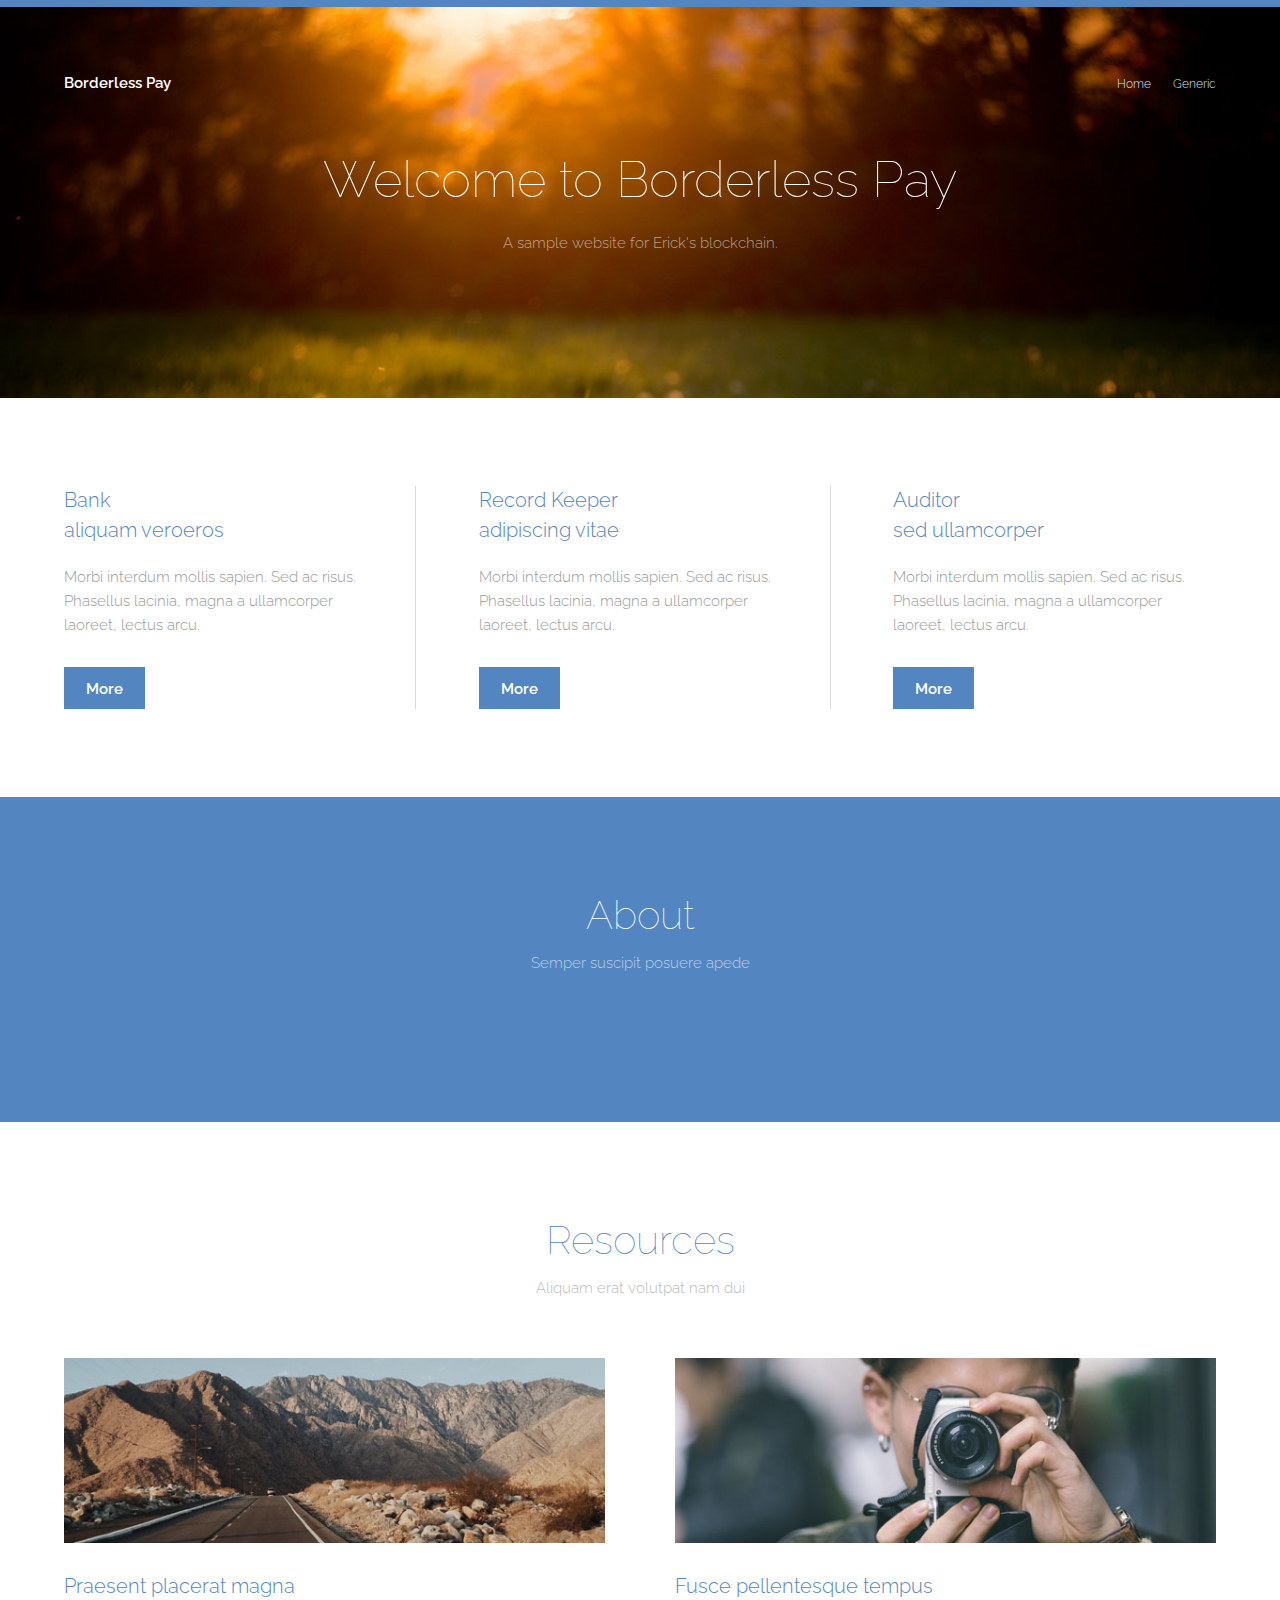
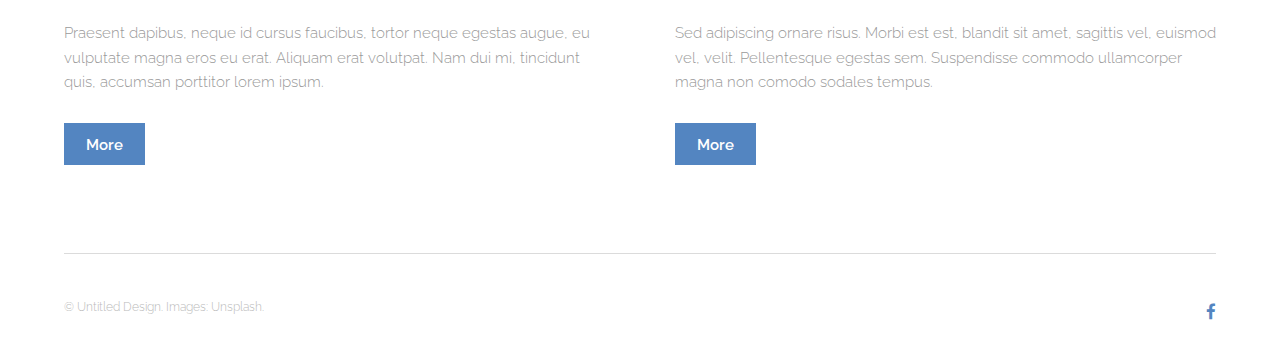
<file: Shwetha-SampleWebsitefor Erick/index.html>
<!DOCTYPE HTML>
<!--
	
-->
<html>
	<head>
		<title>Erick's website</title>
		<meta charset="utf-8" />
		<meta name="viewport" content="width=device-width, initial-scale=1" />
		<link rel="stylesheet" href="assets/css/main.css" />
	</head>
	<body>

		<!-- Header -->
			<header id="header">
				<div class="inner">
					<a href="index.html" class="logo"> Borderless Pay</a>
					<nav id="nav">
						<a href="index.html">Home</a>
						<a href="generic.html">Generic</a>
					</nav>
					<a href="#navPanel" class="navPanelToggle"><span class="fa fa-bars"></span></a>
				</div>
			</header>

		<!-- Banner -->
			<section id="banner">
				<h1>Welcome to Borderless Pay</h1>
				<p>A sample website for Erick's blockchain.</p>
			</section>

		<!-- One -->
			<section id="one" class="wrapper">
				<div class="inner">
					<div class="flex flex-3">
						<article>
							<header>
								<h3>Bank<br /> aliquam veroeros</h3>
							</header>
							<p>Morbi interdum mollis sapien. Sed ac risus. Phasellus lacinia, magna a ullamcorper laoreet, lectus arcu.</p>
							<footer>
								<a href="#" class="button special">More</a>
							</footer>
						</article>
						<article>
							<header>
								<h3>Record Keeper<br /> adipiscing vitae</h3>
							</header>
							<p>Morbi interdum mollis sapien. Sed ac risus. Phasellus lacinia, magna a ullamcorper laoreet, lectus arcu.</p>
							<footer>
								<a href="#" class="button special">More</a>
							</footer>
						</article>
						<article>
							<header>
								<h3>Auditor<br /> sed ullamcorper</h3>
							</header>
							<p>Morbi interdum mollis sapien. Sed ac risus. Phasellus lacinia, magna a ullamcorper laoreet, lectus arcu.</p>
							<footer>
								<a href="#" class="button special">More</a>
							</footer>
						</article>
					</div>
				</div>
			</section>

		<!-- Two -->
			<section id="two" class="wrapper style1 special">
				<div class="inner">
					<header>
						<h2>About</h2>
						<p>Semper suscipit posuere apede</p>
					</header>
					
				</div>
			</section>

		<!-- Three -->
			<section id="three" class="wrapper special">
				<div class="inner">
					<header class="align-center">
						<h2>Resources</h2>
						<p>Aliquam erat volutpat nam dui </p>
					</header>
					<div class="flex flex-2">
						<article>
							<div class="image fit">
								<img src="images/pic01.jpg" alt="Pic 01" />
							</div>
							<header>
								<h3>Praesent placerat magna</h3>
							</header>
							<p>Praesent dapibus, neque id cursus faucibus, tortor neque egestas augue, eu vulputate magna eros eu erat. Aliquam erat volutpat. Nam dui mi, tincidunt quis, accumsan porttitor lorem ipsum.</p>
							<footer>
								<a href="#" class="button special">More</a>
							</footer>
						</article>
						<article>
							<div class="image fit">
								<img src="images/pic02.jpg" alt="Pic 02" />
							</div>
							<header>
								<h3>Fusce pellentesque tempus</h3>
							</header>
							<p>Sed adipiscing ornare risus. Morbi est est, blandit sit amet, sagittis vel, euismod vel, velit. Pellentesque egestas sem. Suspendisse commodo ullamcorper magna non comodo sodales tempus.</p>
							<footer>
								<a href="#" class="button special">More</a>
							</footer>
						</article>
					</div>
				</div>
			</section>

		<!-- Footer -->
			<footer id="footer">
				<div class="inner">
					<div class="flex">
						<div class="copyright">
							&copy; Untitled Design. Images: <a href="https://unsplash.com">Unsplash</a>.
						</div>
						<ul class="icons">
							<li><a href="#" class="icon fa-facebook"><span class="label">Facebook</span></a></li>
						
						</ul>
					</div>
				</div>
			</footer>

		<!-- Scripts -->
			<script src="assets/js/jquery.min.js"></script>
			<script src="assets/js/skel.min.js"></script>
			<script src="assets/js/util.js"></script>
			<script src="assets/js/main.js"></script>

	</body>
</html>
</file>
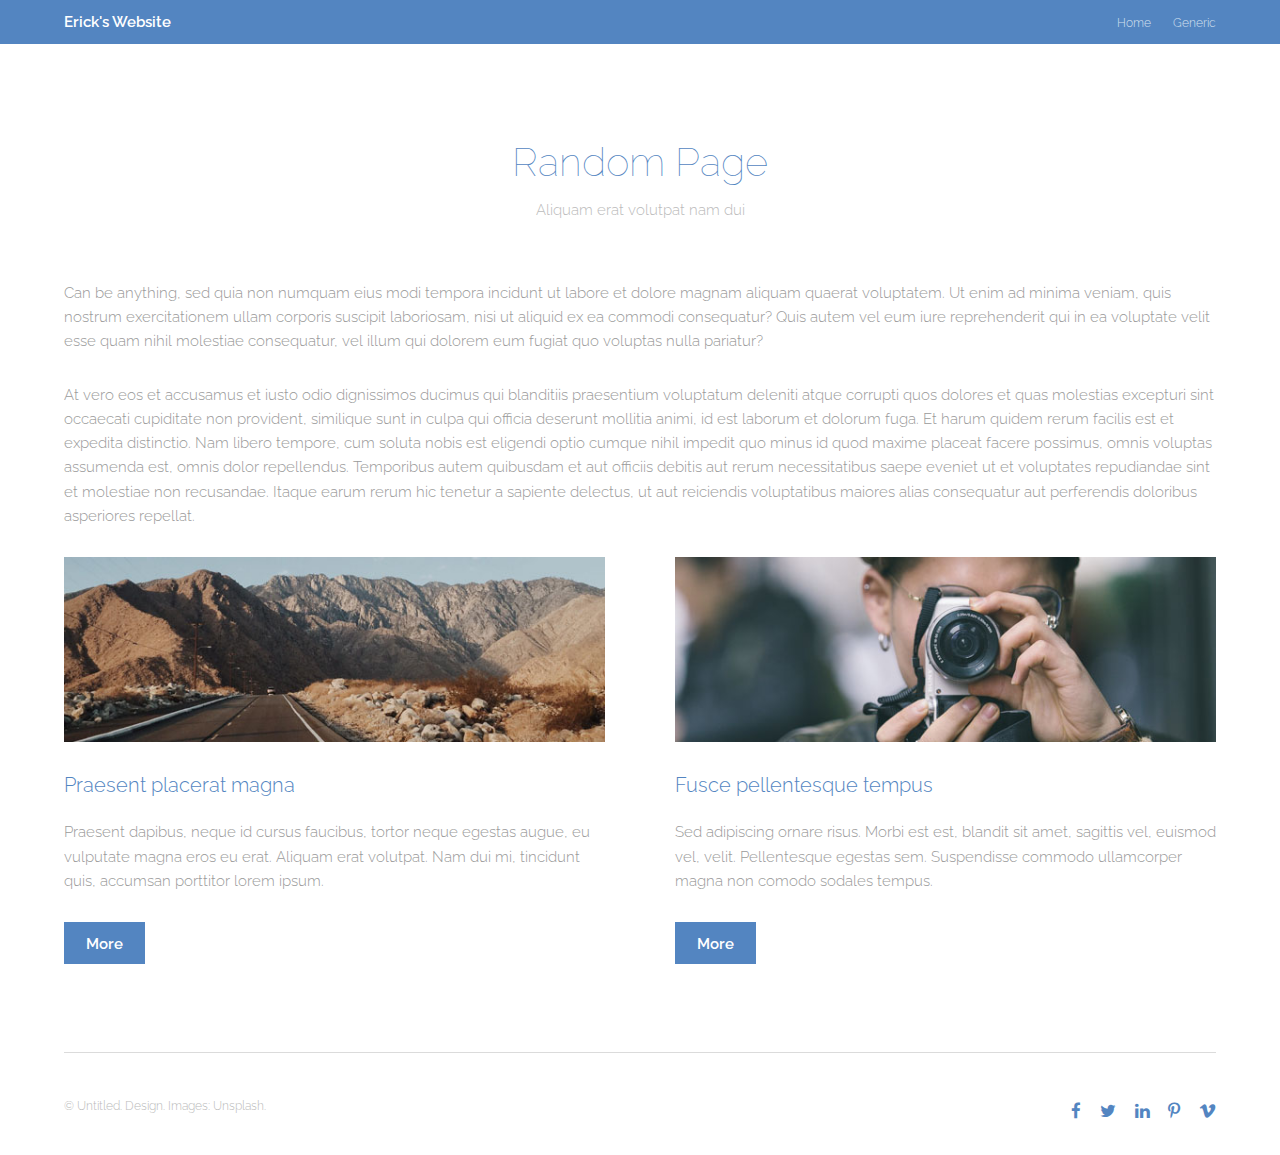
<file: Shwetha-SampleWebsitefor Erick/generic.html>
<!DOCTYPE HTML>
<!--
	Theory by TEMPLATED
	templated.co @templatedco
	Released for free under the Creative Commons Attribution 3.0 license (templated.co/license)
-->
<html>
	<head>
		<title>Random</title>
		<meta charset="utf-8" />
		<meta name="viewport" content="width=device-width, initial-scale=1" />
		<link rel="stylesheet" href="assets/css/main.css" />
	</head>
	<body class="subpage">

		<!-- Header -->
			<header id="header">
				<div class="inner">
					<a href="index.html" class="logo">Erick's Website</a>
					<nav id="nav">
						<a href="index.html">Home</a>
						<a href="generic.html">Generic</a>
					</nav>
					<a href="#navPanel" class="navPanelToggle"><span class="fa fa-bars"></span></a>
				</div>
			</header>

		<!-- Three -->
			<section id="three" class="wrapper">
				<div class="inner">
					<header class="align-center">
						<h2>Random Page</h2>
						<p>Aliquam erat volutpat nam dui </p>
					</header>
					<p>Can be anything, sed quia non numquam eius modi tempora incidunt ut labore et dolore magnam aliquam quaerat voluptatem. Ut enim ad minima veniam, quis nostrum exercitationem ullam corporis suscipit laboriosam, nisi ut aliquid ex ea commodi consequatur? Quis autem vel eum iure reprehenderit qui in ea voluptate velit esse quam nihil molestiae consequatur, vel illum qui dolorem eum fugiat quo voluptas nulla pariatur?</p>
					<p>At vero eos et accusamus et iusto odio dignissimos ducimus qui blanditiis praesentium voluptatum deleniti atque corrupti quos dolores et quas molestias excepturi sint occaecati cupiditate non provident, similique sunt in culpa qui officia deserunt mollitia animi, id est laborum et dolorum fuga. Et harum quidem rerum facilis est et expedita distinctio. Nam libero tempore, cum soluta nobis est eligendi optio cumque nihil impedit quo minus id quod maxime placeat facere possimus, omnis voluptas assumenda est, omnis dolor repellendus. Temporibus autem quibusdam et aut officiis debitis aut rerum necessitatibus saepe eveniet ut et voluptates repudiandae sint et molestiae non recusandae. Itaque earum rerum hic tenetur a sapiente delectus, ut aut reiciendis voluptatibus maiores alias consequatur aut perferendis doloribus asperiores repellat.</p>
					<div class="flex flex-2">
						<article>
							<div class="image fit">
								<img src="images/pic01.jpg" alt="Pic 01" />
							</div>
							<header>
								<h3>Praesent placerat magna</h3>
							</header>
							<p>Praesent dapibus, neque id cursus faucibus, tortor neque egestas augue, eu vulputate magna eros eu erat. Aliquam erat volutpat. Nam dui mi, tincidunt quis, accumsan porttitor lorem ipsum.</p>
							<footer>
								<a href="#" class="button special">More</a>
							</footer>
						</article>
						<article>
							<div class="image fit">
								<img src="images/pic02.jpg" alt="Pic 02" />
							</div>
							<header>
								<h3>Fusce pellentesque tempus</h3>
							</header>
							<p>Sed adipiscing ornare risus. Morbi est est, blandit sit amet, sagittis vel, euismod vel, velit. Pellentesque egestas sem. Suspendisse commodo ullamcorper magna non comodo sodales tempus.</p>
							<footer>
								<a href="#" class="button special">More</a>
							</footer>
						</article>
					</div>
				</div>
			</section>

		<!-- Footer -->
			<footer id="footer">
				<div class="inner">
					<div class="flex">
						<div class="copyright">
							&copy; Untitled. Design. Images: <a href="https://unsplash.com">Unsplash</a>.
						</div>
						<ul class="icons">
							<li><a href="#" class="icon fa-facebook"><span class="label">Facebook</span></a></li>
							<li><a href="#" class="icon fa-twitter"><span class="label">Twitter</span></a></li>
							<li><a href="#" class="icon fa-linkedin"><span class="label">linkedIn</span></a></li>
							<li><a href="#" class="icon fa-pinterest-p"><span class="label">Pinterest</span></a></li>
							<li><a href="#" class="icon fa-vimeo"><span class="label">Vimeo</span></a></li>
						</ul>
					</div>
				</div>
			</footer>

		<!-- Scripts -->
			<script src="assets/js/jquery.min.js"></script>
			<script src="assets/js/skel.min.js"></script>
			<script src="assets/js/util.js"></script>
			<script src="assets/js/main.js"></script>

	</body>
</html>
</file>
<file: Shwetha-SampleWebsitefor Erick/assets/css/main.css>
@charset "UTF-8";
@import url(font-awesome.min.css);
@import "https://fonts.googleapis.com/css?family=Raleway:100,300,600";

/*
	
*/

/* Reset */

	html, body, div, span, applet, object, iframe, h1, h2, h3, h4, h5, h6, p, blockquote, pre, a, abbr, acronym, address, big, cite, code, del, dfn, em, img, ins, kbd, q, s, samp, small, strike, strong, sub, sup, tt, var, b, u, i, center, dl, dt, dd, ol, ul, li, fieldset, form, label, legend, table, caption, tbody, tfoot, thead, tr, th, td, article, aside, canvas, details, embed, figure, figcaption, footer, header, hgroup, menu, nav, output, ruby, section, summary, time, mark, audio, video {
		margin: 0;
		padding: 0;
		border: 0;
		font-size: 100%;
		font: inherit;
		vertical-align: baseline;
	}

	article, aside, details, figcaption, figure, footer, header, hgroup, menu, nav, section {
		display: block;
	}

	body {
		line-height: 1;
	}

	ol, ul {
		list-style: none;
	}

	blockquote, q {
		quotes: none;
	}

	blockquote:before, blockquote:after, q:before, q:after {
		content: '';
		content: none;
	}

	table {
		border-collapse: collapse;
		border-spacing: 0;
	}

	body {
		-webkit-text-size-adjust: none;
	}

/* Box Model */

	*, *:before, *:after {
		-moz-box-sizing: border-box;
		-webkit-box-sizing: border-box;
		box-sizing: border-box;
	}

/* Containers */

	.container {
		margin-left: auto;
		margin-right: auto;
	}

	.container.\31 25\25 {
		width: 100%;
		max-width: 100em;
		min-width: 80em;
	}

	.container.\37 5\25 {
		width: 60em;
	}

	.container.\35 0\25 {
		width: 40em;
	}

	.container.\32 5\25 {
		width: 20em;
	}

	.container {
		width: 80em;
	}

	@media screen and (max-width: 1680px) {

		.container.\31 25\25 {
			width: 100%;
			max-width: 100em;
			min-width: 80em;
		}

		.container.\37 5\25 {
			width: 60em;
		}

		.container.\35 0\25 {
			width: 40em;
		}

		.container.\32 5\25 {
			width: 20em;
		}

		.container {
			width: 80em;
		}

	}

	@media screen and (max-width: 1280px) {

		.container.\31 25\25 {
			width: 100%;
			max-width: 81.25em;
			min-width: 65em;
		}

		.container.\37 5\25 {
			width: 48.75em;
		}

		.container.\35 0\25 {
			width: 32.5em;
		}

		.container.\32 5\25 {
			width: 16.25em;
		}

		.container {
			width: 65em;
		}

	}

	@media screen and (max-width: 980px) {

		.container.\31 25\25 {
			width: 100%;
			max-width: 112.5%;
			min-width: 90%;
		}

		.container.\37 5\25 {
			width: 67.5%;
		}

		.container.\35 0\25 {
			width: 45%;
		}

		.container.\32 5\25 {
			width: 22.5%;
		}

		.container {
			width: 90%;
		}

	}

	@media screen and (max-width: 736px) {

		.container.\31 25\25 {
			width: 100%;
			max-width: 112.5%;
			min-width: 90%;
		}

		.container.\37 5\25 {
			width: 67.5%;
		}

		.container.\35 0\25 {
			width: 45%;
		}

		.container.\32 5\25 {
			width: 22.5%;
		}

		.container {
			width: 90% !important;
		}

	}

	@media screen and (max-width: 480px) {

		.container.\31 25\25 {
			width: 100%;
			max-width: 112.5%;
			min-width: 90%;
		}

		.container.\37 5\25 {
			width: 67.5%;
		}

		.container.\35 0\25 {
			width: 45%;
		}

		.container.\32 5\25 {
			width: 22.5%;
		}

		.container {
			width: 90% !important;
		}

	}

/* Grid */

	.row {
		border-bottom: solid 1px transparent;
		-moz-box-sizing: border-box;
		-webkit-box-sizing: border-box;
		box-sizing: border-box;
	}

	.row > * {
		float: left;
		-moz-box-sizing: border-box;
		-webkit-box-sizing: border-box;
		box-sizing: border-box;
	}

	.row:after, .row:before {
		content: '';
		display: block;
		clear: both;
		height: 0;
	}

	.row.uniform > * > :first-child {
		margin-top: 0;
	}

	.row.uniform > * > :last-child {
		margin-bottom: 0;
	}

	.row.\30 \25 > * {
		padding: 0 0 0 0em;
	}

	.row.\30 \25 {
		margin: 0 0 -1px 0em;
	}

	.row.uniform.\30 \25 > * {
		padding: 0em 0 0 0em;
	}

	.row.uniform.\30 \25 {
		margin: 0em 0 -1px 0em;
	}

	.row > * {
		padding: 0 0 0 2em;
	}

	.row {
		margin: 0 0 -1px -2em;
	}

	.row.uniform > * {
		padding: 2em 0 0 2em;
	}

	.row.uniform {
		margin: -2em 0 -1px -2em;
	}

	.row.\32 00\25 > * {
		padding: 0 0 0 4em;
	}

	.row.\32 00\25 {
		margin: 0 0 -1px -4em;
	}

	.row.uniform.\32 00\25 > * {
		padding: 4em 0 0 4em;
	}

	.row.uniform.\32 00\25 {
		margin: -4em 0 -1px -4em;
	}

	.row.\31 50\25 > * {
		padding: 0 0 0 3em;
	}

	.row.\31 50\25 {
		margin: 0 0 -1px -3em;
	}

	.row.uniform.\31 50\25 > * {
		padding: 3em 0 0 3em;
	}

	.row.uniform.\31 50\25 {
		margin: -3em 0 -1px -3em;
	}

	.row.\35 0\25 > * {
		padding: 0 0 0 1em;
	}

	.row.\35 0\25 {
		margin: 0 0 -1px -1em;
	}

	.row.uniform.\35 0\25 > * {
		padding: 1em 0 0 1em;
	}

	.row.uniform.\35 0\25 {
		margin: -1em 0 -1px -1em;
	}

	.row.\32 5\25 > * {
		padding: 0 0 0 0.5em;
	}

	.row.\32 5\25 {
		margin: 0 0 -1px -0.5em;
	}

	.row.uniform.\32 5\25 > * {
		padding: 0.5em 0 0 0.5em;
	}

	.row.uniform.\32 5\25 {
		margin: -0.5em 0 -1px -0.5em;
	}

	.\31 2u, .\31 2u\24 {
		width: 100%;
		clear: none;
		margin-left: 0;
	}

	.\31 1u, .\31 1u\24 {
		width: 91.6666666667%;
		clear: none;
		margin-left: 0;
	}

	.\31 0u, .\31 0u\24 {
		width: 83.3333333333%;
		clear: none;
		margin-left: 0;
	}

	.\39 u, .\39 u\24 {
		width: 75%;
		clear: none;
		margin-left: 0;
	}

	.\38 u, .\38 u\24 {
		width: 66.6666666667%;
		clear: none;
		margin-left: 0;
	}

	.\37 u, .\37 u\24 {
		width: 58.3333333333%;
		clear: none;
		margin-left: 0;
	}

	.\36 u, .\36 u\24 {
		width: 50%;
		clear: none;
		margin-left: 0;
	}

	.\35 u, .\35 u\24 {
		width: 41.6666666667%;
		clear: none;
		margin-left: 0;
	}

	.\34 u, .\34 u\24 {
		width: 33.3333333333%;
		clear: none;
		margin-left: 0;
	}

	.\33 u, .\33 u\24 {
		width: 25%;
		clear: none;
		margin-left: 0;
	}

	.\32 u, .\32 u\24 {
		width: 16.6666666667%;
		clear: none;
		margin-left: 0;
	}

	.\31 u, .\31 u\24 {
		width: 8.3333333333%;
		clear: none;
		margin-left: 0;
	}

	.\31 2u\24 + *,
	.\31 1u\24 + *,
	.\31 0u\24 + *,
	.\39 u\24 + *,
	.\38 u\24 + *,
	.\37 u\24 + *,
	.\36 u\24 + *,
	.\35 u\24 + *,
	.\34 u\24 + *,
	.\33 u\24 + *,
	.\32 u\24 + *,
	.\31 u\24 + * {
		clear: left;
	}

	.\-11u {
		margin-left: 91.66667%;
	}

	.\-10u {
		margin-left: 83.33333%;
	}

	.\-9u {
		margin-left: 75%;
	}

	.\-8u {
		margin-left: 66.66667%;
	}

	.\-7u {
		margin-left: 58.33333%;
	}

	.\-6u {
		margin-left: 50%;
	}

	.\-5u {
		margin-left: 41.66667%;
	}

	.\-4u {
		margin-left: 33.33333%;
	}

	.\-3u {
		margin-left: 25%;
	}

	.\-2u {
		margin-left: 16.66667%;
	}

	.\-1u {
		margin-left: 8.33333%;
	}

	@media screen and (max-width: 1680px) {

		.row > * {
			padding: 0 0 0 2em;
		}

		.row {
			margin: 0 0 -1px -2em;
		}

		.row.uniform > * {
			padding: 2em 0 0 2em;
		}

		.row.uniform {
			margin: -2em 0 -1px -2em;
		}

		.row.\32 00\25 > * {
			padding: 0 0 0 4em;
		}

		.row.\32 00\25 {
			margin: 0 0 -1px -4em;
		}

		.row.uniform.\32 00\25 > * {
			padding: 4em 0 0 4em;
		}

		.row.uniform.\32 00\25 {
			margin: -4em 0 -1px -4em;
		}

		.row.\31 50\25 > * {
			padding: 0 0 0 3em;
		}

		.row.\31 50\25 {
			margin: 0 0 -1px -3em;
		}

		.row.uniform.\31 50\25 > * {
			padding: 3em 0 0 3em;
		}

		.row.uniform.\31 50\25 {
			margin: -3em 0 -1px -3em;
		}

		.row.\35 0\25 > * {
			padding: 0 0 0 1em;
		}

		.row.\35 0\25 {
			margin: 0 0 -1px -1em;
		}

		.row.uniform.\35 0\25 > * {
			padding: 1em 0 0 1em;
		}

		.row.uniform.\35 0\25 {
			margin: -1em 0 -1px -1em;
		}

		.row.\32 5\25 > * {
			padding: 0 0 0 0.5em;
		}

		.row.\32 5\25 {
			margin: 0 0 -1px -0.5em;
		}

		.row.uniform.\32 5\25 > * {
			padding: 0.5em 0 0 0.5em;
		}

		.row.uniform.\32 5\25 {
			margin: -0.5em 0 -1px -0.5em;
		}

		.\31 2u\28xlarge\29, .\31 2u\24\28xlarge\29 {
			width: 100%;
			clear: none;
			margin-left: 0;
		}

		.\31 1u\28xlarge\29, .\31 1u\24\28xlarge\29 {
			width: 91.6666666667%;
			clear: none;
			margin-left: 0;
		}

		.\31 0u\28xlarge\29, .\31 0u\24\28xlarge\29 {
			width: 83.3333333333%;
			clear: none;
			margin-left: 0;
		}

		.\39 u\28xlarge\29, .\39 u\24\28xlarge\29 {
			width: 75%;
			clear: none;
			margin-left: 0;
		}

		.\38 u\28xlarge\29, .\38 u\24\28xlarge\29 {
			width: 66.6666666667%;
			clear: none;
			margin-left: 0;
		}

		.\37 u\28xlarge\29, .\37 u\24\28xlarge\29 {
			width: 58.3333333333%;
			clear: none;
			margin-left: 0;
		}

		.\36 u\28xlarge\29, .\36 u\24\28xlarge\29 {
			width: 50%;
			clear: none;
			margin-left: 0;
		}

		.\35 u\28xlarge\29, .\35 u\24\28xlarge\29 {
			width: 41.6666666667%;
			clear: none;
			margin-left: 0;
		}

		.\34 u\28xlarge\29, .\34 u\24\28xlarge\29 {
			width: 33.3333333333%;
			clear: none;
			margin-left: 0;
		}

		.\33 u\28xlarge\29, .\33 u\24\28xlarge\29 {
			width: 25%;
			clear: none;
			margin-left: 0;
		}

		.\32 u\28xlarge\29, .\32 u\24\28xlarge\29 {
			width: 16.6666666667%;
			clear: none;
			margin-left: 0;
		}

		.\31 u\28xlarge\29, .\31 u\24\28xlarge\29 {
			width: 8.3333333333%;
			clear: none;
			margin-left: 0;
		}

		.\31 2u\24\28xlarge\29 + *,
		.\31 1u\24\28xlarge\29 + *,
		.\31 0u\24\28xlarge\29 + *,
		.\39 u\24\28xlarge\29 + *,
		.\38 u\24\28xlarge\29 + *,
		.\37 u\24\28xlarge\29 + *,
		.\36 u\24\28xlarge\29 + *,
		.\35 u\24\28xlarge\29 + *,
		.\34 u\24\28xlarge\29 + *,
		.\33 u\24\28xlarge\29 + *,
		.\32 u\24\28xlarge\29 + *,
		.\31 u\24\28xlarge\29 + * {
			clear: left;
		}

		.\-11u\28xlarge\29 {
			margin-left: 91.66667%;
		}

		.\-10u\28xlarge\29 {
			margin-left: 83.33333%;
		}

		.\-9u\28xlarge\29 {
			margin-left: 75%;
		}

		.\-8u\28xlarge\29 {
			margin-left: 66.66667%;
		}

		.\-7u\28xlarge\29 {
			margin-left: 58.33333%;
		}

		.\-6u\28xlarge\29 {
			margin-left: 50%;
		}

		.\-5u\28xlarge\29 {
			margin-left: 41.66667%;
		}

		.\-4u\28xlarge\29 {
			margin-left: 33.33333%;
		}

		.\-3u\28xlarge\29 {
			margin-left: 25%;
		}

		.\-2u\28xlarge\29 {
			margin-left: 16.66667%;
		}

		.\-1u\28xlarge\29 {
			margin-left: 8.33333%;
		}

	}

	@media screen and (max-width: 1280px) {

		.row > * {
			padding: 0 0 0 1.5em;
		}

		.row {
			margin: 0 0 -1px -1.5em;
		}

		.row.uniform > * {
			padding: 1.5em 0 0 1.5em;
		}

		.row.uniform {
			margin: -1.5em 0 -1px -1.5em;
		}

		.row.\32 00\25 > * {
			padding: 0 0 0 3em;
		}

		.row.\32 00\25 {
			margin: 0 0 -1px -3em;
		}

		.row.uniform.\32 00\25 > * {
			padding: 3em 0 0 3em;
		}

		.row.uniform.\32 00\25 {
			margin: -3em 0 -1px -3em;
		}

		.row.\31 50\25 > * {
			padding: 0 0 0 2.25em;
		}

		.row.\31 50\25 {
			margin: 0 0 -1px -2.25em;
		}

		.row.uniform.\31 50\25 > * {
			padding: 2.25em 0 0 2.25em;
		}

		.row.uniform.\31 50\25 {
			margin: -2.25em 0 -1px -2.25em;
		}

		.row.\35 0\25 > * {
			padding: 0 0 0 0.75em;
		}

		.row.\35 0\25 {
			margin: 0 0 -1px -0.75em;
		}

		.row.uniform.\35 0\25 > * {
			padding: 0.75em 0 0 0.75em;
		}

		.row.uniform.\35 0\25 {
			margin: -0.75em 0 -1px -0.75em;
		}

		.row.\32 5\25 > * {
			padding: 0 0 0 0.375em;
		}

		.row.\32 5\25 {
			margin: 0 0 -1px -0.375em;
		}

		.row.uniform.\32 5\25 > * {
			padding: 0.375em 0 0 0.375em;
		}

		.row.uniform.\32 5\25 {
			margin: -0.375em 0 -1px -0.375em;
		}

		.\31 2u\28large\29, .\31 2u\24\28large\29 {
			width: 100%;
			clear: none;
			margin-left: 0;
		}

		.\31 1u\28large\29, .\31 1u\24\28large\29 {
			width: 91.6666666667%;
			clear: none;
			margin-left: 0;
		}

		.\31 0u\28large\29, .\31 0u\24\28large\29 {
			width: 83.3333333333%;
			clear: none;
			margin-left: 0;
		}

		.\39 u\28large\29, .\39 u\24\28large\29 {
			width: 75%;
			clear: none;
			margin-left: 0;
		}

		.\38 u\28large\29, .\38 u\24\28large\29 {
			width: 66.6666666667%;
			clear: none;
			margin-left: 0;
		}

		.\37 u\28large\29, .\37 u\24\28large\29 {
			width: 58.3333333333%;
			clear: none;
			margin-left: 0;
		}

		.\36 u\28large\29, .\36 u\24\28large\29 {
			width: 50%;
			clear: none;
			margin-left: 0;
		}

		.\35 u\28large\29, .\35 u\24\28large\29 {
			width: 41.6666666667%;
			clear: none;
			margin-left: 0;
		}

		.\34 u\28large\29, .\34 u\24\28large\29 {
			width: 33.3333333333%;
			clear: none;
			margin-left: 0;
		}

		.\33 u\28large\29, .\33 u\24\28large\29 {
			width: 25%;
			clear: none;
			margin-left: 0;
		}

		.\32 u\28large\29, .\32 u\24\28large\29 {
			width: 16.6666666667%;
			clear: none;
			margin-left: 0;
		}

		.\31 u\28large\29, .\31 u\24\28large\29 {
			width: 8.3333333333%;
			clear: none;
			margin-left: 0;
		}

		.\31 2u\24\28large\29 + *,
		.\31 1u\24\28large\29 + *,
		.\31 0u\24\28large\29 + *,
		.\39 u\24\28large\29 + *,
		.\38 u\24\28large\29 + *,
		.\37 u\24\28large\29 + *,
		.\36 u\24\28large\29 + *,
		.\35 u\24\28large\29 + *,
		.\34 u\24\28large\29 + *,
		.\33 u\24\28large\29 + *,
		.\32 u\24\28large\29 + *,
		.\31 u\24\28large\29 + * {
			clear: left;
		}

		.\-11u\28large\29 {
			margin-left: 91.66667%;
		}

		.\-10u\28large\29 {
			margin-left: 83.33333%;
		}

		.\-9u\28large\29 {
			margin-left: 75%;
		}

		.\-8u\28large\29 {
			margin-left: 66.66667%;
		}

		.\-7u\28large\29 {
			margin-left: 58.33333%;
		}

		.\-6u\28large\29 {
			margin-left: 50%;
		}

		.\-5u\28large\29 {
			margin-left: 41.66667%;
		}

		.\-4u\28large\29 {
			margin-left: 33.33333%;
		}

		.\-3u\28large\29 {
			margin-left: 25%;
		}

		.\-2u\28large\29 {
			margin-left: 16.66667%;
		}

		.\-1u\28large\29 {
			margin-left: 8.33333%;
		}

	}

	@media screen and (max-width: 980px) {

		.row > * {
			padding: 0 0 0 1.5em;
		}

		.row {
			margin: 0 0 -1px -1.5em;
		}

		.row.uniform > * {
			padding: 1.5em 0 0 1.5em;
		}

		.row.uniform {
			margin: -1.5em 0 -1px -1.5em;
		}

		.row.\32 00\25 > * {
			padding: 0 0 0 3em;
		}

		.row.\32 00\25 {
			margin: 0 0 -1px -3em;
		}

		.row.uniform.\32 00\25 > * {
			padding: 3em 0 0 3em;
		}

		.row.uniform.\32 00\25 {
			margin: -3em 0 -1px -3em;
		}

		.row.\31 50\25 > * {
			padding: 0 0 0 2.25em;
		}

		.row.\31 50\25 {
			margin: 0 0 -1px -2.25em;
		}

		.row.uniform.\31 50\25 > * {
			padding: 2.25em 0 0 2.25em;
		}

		.row.uniform.\31 50\25 {
			margin: -2.25em 0 -1px -2.25em;
		}

		.row.\35 0\25 > * {
			padding: 0 0 0 0.75em;
		}

		.row.\35 0\25 {
			margin: 0 0 -1px -0.75em;
		}

		.row.uniform.\35 0\25 > * {
			padding: 0.75em 0 0 0.75em;
		}

		.row.uniform.\35 0\25 {
			margin: -0.75em 0 -1px -0.75em;
		}

		.row.\32 5\25 > * {
			padding: 0 0 0 0.375em;
		}

		.row.\32 5\25 {
			margin: 0 0 -1px -0.375em;
		}

		.row.uniform.\32 5\25 > * {
			padding: 0.375em 0 0 0.375em;
		}

		.row.uniform.\32 5\25 {
			margin: -0.375em 0 -1px -0.375em;
		}

		.\31 2u\28medium\29, .\31 2u\24\28medium\29 {
			width: 100%;
			clear: none;
			margin-left: 0;
		}

		.\31 1u\28medium\29, .\31 1u\24\28medium\29 {
			width: 91.6666666667%;
			clear: none;
			margin-left: 0;
		}

		.\31 0u\28medium\29, .\31 0u\24\28medium\29 {
			width: 83.3333333333%;
			clear: none;
			margin-left: 0;
		}

		.\39 u\28medium\29, .\39 u\24\28medium\29 {
			width: 75%;
			clear: none;
			margin-left: 0;
		}

		.\38 u\28medium\29, .\38 u\24\28medium\29 {
			width: 66.6666666667%;
			clear: none;
			margin-left: 0;
		}

		.\37 u\28medium\29, .\37 u\24\28medium\29 {
			width: 58.3333333333%;
			clear: none;
			margin-left: 0;
		}

		.\36 u\28medium\29, .\36 u\24\28medium\29 {
			width: 50%;
			clear: none;
			margin-left: 0;
		}

		.\35 u\28medium\29, .\35 u\24\28medium\29 {
			width: 41.6666666667%;
			clear: none;
			margin-left: 0;
		}

		.\34 u\28medium\29, .\34 u\24\28medium\29 {
			width: 33.3333333333%;
			clear: none;
			margin-left: 0;
		}

		.\33 u\28medium\29, .\33 u\24\28medium\29 {
			width: 25%;
			clear: none;
			margin-left: 0;
		}

		.\32 u\28medium\29, .\32 u\24\28medium\29 {
			width: 16.6666666667%;
			clear: none;
			margin-left: 0;
		}

		.\31 u\28medium\29, .\31 u\24\28medium\29 {
			width: 8.3333333333%;
			clear: none;
			margin-left: 0;
		}

		.\31 2u\24\28medium\29 + *,
		.\31 1u\24\28medium\29 + *,
		.\31 0u\24\28medium\29 + *,
		.\39 u\24\28medium\29 + *,
		.\38 u\24\28medium\29 + *,
		.\37 u\24\28medium\29 + *,
		.\36 u\24\28medium\29 + *,
		.\35 u\24\28medium\29 + *,
		.\34 u\24\28medium\29 + *,
		.\33 u\24\28medium\29 + *,
		.\32 u\24\28medium\29 + *,
		.\31 u\24\28medium\29 + * {
			clear: left;
		}

		.\-11u\28medium\29 {
			margin-left: 91.66667%;
		}

		.\-10u\28medium\29 {
			margin-left: 83.33333%;
		}

		.\-9u\28medium\29 {
			margin-left: 75%;
		}

		.\-8u\28medium\29 {
			margin-left: 66.66667%;
		}

		.\-7u\28medium\29 {
			margin-left: 58.33333%;
		}

		.\-6u\28medium\29 {
			margin-left: 50%;
		}

		.\-5u\28medium\29 {
			margin-left: 41.66667%;
		}

		.\-4u\28medium\29 {
			margin-left: 33.33333%;
		}

		.\-3u\28medium\29 {
			margin-left: 25%;
		}

		.\-2u\28medium\29 {
			margin-left: 16.66667%;
		}

		.\-1u\28medium\29 {
			margin-left: 8.33333%;
		}

	}

	@media screen and (max-width: 736px) {

		.row > * {
			padding: 0 0 0 1.25em;
		}

		.row {
			margin: 0 0 -1px -1.25em;
		}

		.row.uniform > * {
			padding: 1.25em 0 0 1.25em;
		}

		.row.uniform {
			margin: -1.25em 0 -1px -1.25em;
		}

		.row.\32 00\25 > * {
			padding: 0 0 0 2.5em;
		}

		.row.\32 00\25 {
			margin: 0 0 -1px -2.5em;
		}

		.row.uniform.\32 00\25 > * {
			padding: 2.5em 0 0 2.5em;
		}

		.row.uniform.\32 00\25 {
			margin: -2.5em 0 -1px -2.5em;
		}

		.row.\31 50\25 > * {
			padding: 0 0 0 1.875em;
		}

		.row.\31 50\25 {
			margin: 0 0 -1px -1.875em;
		}

		.row.uniform.\31 50\25 > * {
			padding: 1.875em 0 0 1.875em;
		}

		.row.uniform.\31 50\25 {
			margin: -1.875em 0 -1px -1.875em;
		}

		.row.\35 0\25 > * {
			padding: 0 0 0 0.625em;
		}

		.row.\35 0\25 {
			margin: 0 0 -1px -0.625em;
		}

		.row.uniform.\35 0\25 > * {
			padding: 0.625em 0 0 0.625em;
		}

		.row.uniform.\35 0\25 {
			margin: -0.625em 0 -1px -0.625em;
		}

		.row.\32 5\25 > * {
			padding: 0 0 0 0.3125em;
		}

		.row.\32 5\25 {
			margin: 0 0 -1px -0.3125em;
		}

		.row.uniform.\32 5\25 > * {
			padding: 0.3125em 0 0 0.3125em;
		}

		.row.uniform.\32 5\25 {
			margin: -0.3125em 0 -1px -0.3125em;
		}

		.\31 2u\28small\29, .\31 2u\24\28small\29 {
			width: 100%;
			clear: none;
			margin-left: 0;
		}

		.\31 1u\28small\29, .\31 1u\24\28small\29 {
			width: 91.6666666667%;
			clear: none;
			margin-left: 0;
		}

		.\31 0u\28small\29, .\31 0u\24\28small\29 {
			width: 83.3333333333%;
			clear: none;
			margin-left: 0;
		}

		.\39 u\28small\29, .\39 u\24\28small\29 {
			width: 75%;
			clear: none;
			margin-left: 0;
		}

		.\38 u\28small\29, .\38 u\24\28small\29 {
			width: 66.6666666667%;
			clear: none;
			margin-left: 0;
		}

		.\37 u\28small\29, .\37 u\24\28small\29 {
			width: 58.3333333333%;
			clear: none;
			margin-left: 0;
		}

		.\36 u\28small\29, .\36 u\24\28small\29 {
			width: 50%;
			clear: none;
			margin-left: 0;
		}

		.\35 u\28small\29, .\35 u\24\28small\29 {
			width: 41.6666666667%;
			clear: none;
			margin-left: 0;
		}

		.\34 u\28small\29, .\34 u\24\28small\29 {
			width: 33.3333333333%;
			clear: none;
			margin-left: 0;
		}

		.\33 u\28small\29, .\33 u\24\28small\29 {
			width: 25%;
			clear: none;
			margin-left: 0;
		}

		.\32 u\28small\29, .\32 u\24\28small\29 {
			width: 16.6666666667%;
			clear: none;
			margin-left: 0;
		}

		.\31 u\28small\29, .\31 u\24\28small\29 {
			width: 8.3333333333%;
			clear: none;
			margin-left: 0;
		}

		.\31 2u\24\28small\29 + *,
		.\31 1u\24\28small\29 + *,
		.\31 0u\24\28small\29 + *,
		.\39 u\24\28small\29 + *,
		.\38 u\24\28small\29 + *,
		.\37 u\24\28small\29 + *,
		.\36 u\24\28small\29 + *,
		.\35 u\24\28small\29 + *,
		.\34 u\24\28small\29 + *,
		.\33 u\24\28small\29 + *,
		.\32 u\24\28small\29 + *,
		.\31 u\24\28small\29 + * {
			clear: left;
		}

		.\-11u\28small\29 {
			margin-left: 91.66667%;
		}

		.\-10u\28small\29 {
			margin-left: 83.33333%;
		}

		.\-9u\28small\29 {
			margin-left: 75%;
		}

		.\-8u\28small\29 {
			margin-left: 66.66667%;
		}

		.\-7u\28small\29 {
			margin-left: 58.33333%;
		}

		.\-6u\28small\29 {
			margin-left: 50%;
		}

		.\-5u\28small\29 {
			margin-left: 41.66667%;
		}

		.\-4u\28small\29 {
			margin-left: 33.33333%;
		}

		.\-3u\28small\29 {
			margin-left: 25%;
		}

		.\-2u\28small\29 {
			margin-left: 16.66667%;
		}

		.\-1u\28small\29 {
			margin-left: 8.33333%;
		}

	}

	@media screen and (max-width: 480px) {

		.row > * {
			padding: 0 0 0 1.25em;
		}

		.row {
			margin: 0 0 -1px -1.25em;
		}

		.row.uniform > * {
			padding: 1.25em 0 0 1.25em;
		}

		.row.uniform {
			margin: -1.25em 0 -1px -1.25em;
		}

		.row.\32 00\25 > * {
			padding: 0 0 0 2.5em;
		}

		.row.\32 00\25 {
			margin: 0 0 -1px -2.5em;
		}

		.row.uniform.\32 00\25 > * {
			padding: 2.5em 0 0 2.5em;
		}

		.row.uniform.\32 00\25 {
			margin: -2.5em 0 -1px -2.5em;
		}

		.row.\31 50\25 > * {
			padding: 0 0 0 1.875em;
		}

		.row.\31 50\25 {
			margin: 0 0 -1px -1.875em;
		}

		.row.uniform.\31 50\25 > * {
			padding: 1.875em 0 0 1.875em;
		}

		.row.uniform.\31 50\25 {
			margin: -1.875em 0 -1px -1.875em;
		}

		.row.\35 0\25 > * {
			padding: 0 0 0 0.625em;
		}

		.row.\35 0\25 {
			margin: 0 0 -1px -0.625em;
		}

		.row.uniform.\35 0\25 > * {
			padding: 0.625em 0 0 0.625em;
		}

		.row.uniform.\35 0\25 {
			margin: -0.625em 0 -1px -0.625em;
		}

		.row.\32 5\25 > * {
			padding: 0 0 0 0.3125em;
		}

		.row.\32 5\25 {
			margin: 0 0 -1px -0.3125em;
		}

		.row.uniform.\32 5\25 > * {
			padding: 0.3125em 0 0 0.3125em;
		}

		.row.uniform.\32 5\25 {
			margin: -0.3125em 0 -1px -0.3125em;
		}

		.\31 2u\28xsmall\29, .\31 2u\24\28xsmall\29 {
			width: 100%;
			clear: none;
			margin-left: 0;
		}

		.\31 1u\28xsmall\29, .\31 1u\24\28xsmall\29 {
			width: 91.6666666667%;
			clear: none;
			margin-left: 0;
		}

		.\31 0u\28xsmall\29, .\31 0u\24\28xsmall\29 {
			width: 83.3333333333%;
			clear: none;
			margin-left: 0;
		}

		.\39 u\28xsmall\29, .\39 u\24\28xsmall\29 {
			width: 75%;
			clear: none;
			margin-left: 0;
		}

		.\38 u\28xsmall\29, .\38 u\24\28xsmall\29 {
			width: 66.6666666667%;
			clear: none;
			margin-left: 0;
		}

		.\37 u\28xsmall\29, .\37 u\24\28xsmall\29 {
			width: 58.3333333333%;
			clear: none;
			margin-left: 0;
		}

		.\36 u\28xsmall\29, .\36 u\24\28xsmall\29 {
			width: 50%;
			clear: none;
			margin-left: 0;
		}

		.\35 u\28xsmall\29, .\35 u\24\28xsmall\29 {
			width: 41.6666666667%;
			clear: none;
			margin-left: 0;
		}

		.\34 u\28xsmall\29, .\34 u\24\28xsmall\29 {
			width: 33.3333333333%;
			clear: none;
			margin-left: 0;
		}

		.\33 u\28xsmall\29, .\33 u\24\28xsmall\29 {
			width: 25%;
			clear: none;
			margin-left: 0;
		}

		.\32 u\28xsmall\29, .\32 u\24\28xsmall\29 {
			width: 16.6666666667%;
			clear: none;
			margin-left: 0;
		}

		.\31 u\28xsmall\29, .\31 u\24\28xsmall\29 {
			width: 8.3333333333%;
			clear: none;
			margin-left: 0;
		}

		.\31 2u\24\28xsmall\29 + *,
		.\31 1u\24\28xsmall\29 + *,
		.\31 0u\24\28xsmall\29 + *,
		.\39 u\24\28xsmall\29 + *,
		.\38 u\24\28xsmall\29 + *,
		.\37 u\24\28xsmall\29 + *,
		.\36 u\24\28xsmall\29 + *,
		.\35 u\24\28xsmall\29 + *,
		.\34 u\24\28xsmall\29 + *,
		.\33 u\24\28xsmall\29 + *,
		.\32 u\24\28xsmall\29 + *,
		.\31 u\24\28xsmall\29 + * {
			clear: left;
		}

		.\-11u\28xsmall\29 {
			margin-left: 91.66667%;
		}

		.\-10u\28xsmall\29 {
			margin-left: 83.33333%;
		}

		.\-9u\28xsmall\29 {
			margin-left: 75%;
		}

		.\-8u\28xsmall\29 {
			margin-left: 66.66667%;
		}

		.\-7u\28xsmall\29 {
			margin-left: 58.33333%;
		}

		.\-6u\28xsmall\29 {
			margin-left: 50%;
		}

		.\-5u\28xsmall\29 {
			margin-left: 41.66667%;
		}

		.\-4u\28xsmall\29 {
			margin-left: 33.33333%;
		}

		.\-3u\28xsmall\29 {
			margin-left: 25%;
		}

		.\-2u\28xsmall\29 {
			margin-left: 16.66667%;
		}

		.\-1u\28xsmall\29 {
			margin-left: 8.33333%;
		}

	}

/* Basic */

	@-ms-viewport {
		width: device-width;
	}

	body {
		-ms-overflow-style: scrollbar;
	}

	@media screen and (max-width: 480px) {

		html, body {
			min-width: 320px;
		}

	}

	body {
		background: #fff;
	}

		body.is-loading *, body.is-loading *:before, body.is-loading *:after {
			-moz-animation: none !important;
			-webkit-animation: none !important;
			-ms-animation: none !important;
			animation: none !important;
			-moz-transition: none !important;
			-webkit-transition: none !important;
			-ms-transition: none !important;
			transition: none !important;
		}

/* Type */

	body, input, select, textarea {
		color: #9a9a9a;
		font-family: "Raleway", Arial, Helvetica, sans-serif;
		font-size: 13pt;
		font-weight: 300;
		line-height: 1.65;
	}

		@media screen and (max-width: 1680px) {

			body, input, select, textarea {
				font-size: 11pt;
			}

		}

		@media screen and (max-width: 1280px) {

			body, input, select, textarea {
				font-size: 11pt;
			}

		}

		@media screen and (max-width: 980px) {

			body, input, select, textarea {
				font-size: 12pt;
			}

		}

		@media screen and (max-width: 736px) {

			body, input, select, textarea {
				font-size: 12pt;
			}

		}

		@media screen and (max-width: 480px) {

			body, input, select, textarea {
				font-size: 12pt;
			}

		}

	a {
		color: #5385c1;
		text-decoration: underline;
	}

		a:hover {
			text-decoration: none;
		}

	strong, b {
		color: #555;
		font-weight: 600;
	}

	em, i {
		font-style: italic;
	}

	p {
		margin: 0 0 2em 0;
	}

	h1, h2, h3, h4, h5, h6 {
		color: #5385c1;
		font-weight: 300;
		line-height: 1.5;
		margin: 0 0 1em 0;
	}

		h1 a, h2 a, h3 a, h4 a, h5 a, h6 a {
			color: inherit;
			text-decoration: none;
		}

	h2 {
		font-size: 1.75em;
		font-weight: 100;
	}

	h3 {
		font-size: 1.35em;
	}

	h4 {
		font-size: 1.1em;
	}

	h5 {
		font-size: 0.9em;
	}

	h6 {
		font-size: 0.7em;
	}

	sub {
		font-size: 0.8em;
		position: relative;
		top: 0.5em;
	}

	sup {
		font-size: 0.8em;
		position: relative;
		top: -0.5em;
	}

	blockquote {
		border-left: solid 4px #dbdbdb;
		font-style: italic;
		margin: 0 0 2em 0;
		padding: 0.5em 0 0.5em 2em;
	}

	code {
		background: rgba(144, 144, 144, 0.075);
		border-radius: 0;
		border: solid 1px #dbdbdb;
		font-family: "Courier New", monospace;
		font-size: 0.9em;
		margin: 0 0.25em;
		padding: 0.25em 0.65em;
	}

	pre {
		-webkit-overflow-scrolling: touch;
		font-family: "Courier New", monospace;
		font-size: 0.9em;
		margin: 0 0 2em 0;
	}

		pre code {
			display: block;
			line-height: 1.75;
			padding: 1em 1.5em;
			overflow-x: auto;
		}

	hr {
		border: 0;
		border-bottom: solid 1px #dbdbdb;
		margin: 2em 0;
	}

		hr.major {
			margin: 3em 0;
		}

	.align-left {
		text-align: left;
	}

	.align-center {
		text-align: center;
	}

	.align-right {
		text-align: right;
	}

	.inner {
		max-width: 75em;
		margin: 0 auto;
	}

		@media screen and (max-width: 1280px) {

			.inner {
				max-width: 90%;
			}

		}

		@media screen and (max-width: 480px) {

			.inner {
				max-width: 85%;
			}

		}

/* Section/Article */

	section.special, article.special {
		text-align: center;
	}

		section.special article, article.special article {
			text-align: left;
		}

	section.wrapper, article.wrapper {
		padding: 6em 0;
	}

		section.wrapper header, article.wrapper header {
			margin-bottom: 4em;
		}

			section.wrapper header h2, article.wrapper header h2 {
				font-size: 2.75em;
				margin: 0 0 .5em 0;
			}

			section.wrapper header p, article.wrapper header p {
				font-size: 1em;
			}

		section.wrapper article header, article.wrapper article header {
			margin: 0;
		}

		section.wrapper.style1, article.wrapper.style1 {
			background: #5385c1;
			color: #bacee6;
		}

			section.wrapper.style1 header h2, article.wrapper.style1 header h2 {
				color: #fff;
			}

			section.wrapper.style1 header p, article.wrapper.style1 header p {
				color: #bacee6;
			}

			section.wrapper.style1 h3, article.wrapper.style1 h3 {
				color: #FFF;
			}

		@media screen and (max-width: 980px) {

			section.wrapper, article.wrapper {
				padding: 2em 0;
			}

		}

		@media screen and (max-width: 736px) {

			section.wrapper header, article.wrapper header {
				margin-bottom: 2em;
			}

				section.wrapper header h2, article.wrapper header h2 {
					font-size: 2em;
				}

				section.wrapper header p, article.wrapper header p {
					font-size: .9em;
				}

		}

		@media screen and (max-width: 480px) {

			section.wrapper, article.wrapper {
				text-align: center;
			}

				section.wrapper article, article.wrapper article {
					text-align: center;
				}

		}

	header p {
		color: #bbb;
		position: relative;
		margin: 0 0 1.5em 0;
	}

	header h2 + p {
		font-size: 1.25em;
		margin-top: -1em;
	}

	header h3 + p {
		font-size: 1.1em;
		margin-top: -0.8em;
	}

	header h4 + p,
	header h5 + p,
	header h6 + p {
		font-size: 0.9em;
		margin-top: -0.6em;
	}

/* Flex */

	.flex {
		display: -ms-flexbox;
		-ms-flex-wrap: wrap;
		-ms-flex-pack: justify;
		display: -moz-flex;
		display: -webkit-flex;
		display: -ms-flex;
		display: flex;
		-moz-flex-wrap: wrap;
		-webkit-flex-wrap: wrap;
		-ms-flex-wrap: wrap;
		flex-wrap: wrap;
		-moz-justify-content: space-between;
		-webkit-justify-content: space-between;
		-ms-justify-content: space-between;
		justify-content: space-between;
	}

		.flex.flex-2 article {
			width: 47%;
		}

		.flex.flex-3 article {
			position: relative;
			width: 28%;
		}

			.flex.flex-3 article:before {
				content: '';
				position: absolute;
				width: 100%;
				height: 100%;
				right: -2em;
				top: 0;
				border-right: 1px solid #dbdbdb;
				pointer-events: none;
			}

			.flex.flex-3 article:last-child:before {
				border: none;
			}

		.flex.flex-4 .box {
			width: 21%;
		}

		@media screen and (max-width: 980px) {

			.flex.flex-2 article {
				width: 100%;
				margin-bottom: 3em;
			}

				.flex.flex-2 article:last-child {
					margin-bottom: 0;
				}

			.flex.flex-3 {
				-moz-flex-direction: column;
				-webkit-flex-direction: column;
				-ms-flex-direction: column;
				flex-direction: column;
			}

				.flex.flex-3 article {
					width: 100%;
					border-bottom: 1px solid #dbdbdb;
					padding-bottom: 2.5em;
					margin-bottom: 3em;
				}

					.flex.flex-3 article:last-child {
						border: none;
						padding-bottom: 0;
						margin: 0 0 1em 0;
					}

					.flex.flex-3 article:before {
						display: none;
					}

			.flex.flex-4 .box {
				width: 47%;
			}

		}

		@media screen and (max-width: 480px) {

			.flex.flex-4 .box {
				width: 100%;
			}

		}

/* Form */

	form {
		margin: 0 0 2em 0;
	}

	label {
		color: #555;
		display: block;
		font-size: 0.9em;
		font-weight: 600;
		margin: 0 0 1em 0;
	}

	input[type="text"],
	input[type="password"],
	input[type="email"],
	input[type="tel"],
	select,
	textarea {
		-moz-appearance: none;
		-webkit-appearance: none;
		-ms-appearance: none;
		appearance: none;
		background: rgba(144, 144, 144, 0.075);
		border-radius: 0;
		border: none;
		border: solid 1px #dbdbdb;
		color: inherit;
		display: block;
		outline: 0;
		padding: 0 1em;
		text-decoration: none;
		width: 100%;
	}

		input[type="text"]:invalid,
		input[type="password"]:invalid,
		input[type="email"]:invalid,
		input[type="tel"]:invalid,
		select:invalid,
		textarea:invalid {
			box-shadow: none;
		}

		input[type="text"]:focus,
		input[type="password"]:focus,
		input[type="email"]:focus,
		input[type="tel"]:focus,
		select:focus,
		textarea:focus {
			border-color: #5385c1;
			box-shadow: 0 0 0 1px #5385c1;
		}

	.select-wrapper {
		text-decoration: none;
		display: block;
		position: relative;
	}

		.select-wrapper:before {
			content: "";
			-moz-osx-font-smoothing: grayscale;
			-webkit-font-smoothing: antialiased;
			font-family: FontAwesome;
			font-style: normal;
			font-weight: normal;
			text-transform: none !important;
		}

		.select-wrapper:before {
			color: #dbdbdb;
			display: block;
			height: 2.75em;
			line-height: 2.75em;
			pointer-events: none;
			position: absolute;
			right: 0;
			text-align: center;
			top: 0;
			width: 2.75em;
		}

		.select-wrapper select::-ms-expand {
			display: none;
		}

	input[type="text"],
	input[type="password"],
	input[type="email"],
	select {
		height: 2.75em;
	}

	textarea {
		padding: 0.75em 1em;
	}

	input[type="checkbox"],
	input[type="radio"] {
		-moz-appearance: none;
		-webkit-appearance: none;
		-ms-appearance: none;
		appearance: none;
		display: block;
		float: left;
		margin-right: -2em;
		opacity: 0;
		width: 1em;
		z-index: -1;
	}

		input[type="checkbox"] + label,
		input[type="radio"] + label {
			text-decoration: none;
			color: #9a9a9a;
			cursor: pointer;
			display: inline-block;
			font-size: 1em;
			font-weight: 300;
			padding-left: 2.4em;
			padding-right: 0.75em;
			position: relative;
		}

			input[type="checkbox"] + label:before,
			input[type="radio"] + label:before {
				-moz-osx-font-smoothing: grayscale;
				-webkit-font-smoothing: antialiased;
				font-family: FontAwesome;
				font-style: normal;
				font-weight: normal;
				text-transform: none !important;
			}

			input[type="checkbox"] + label:before,
			input[type="radio"] + label:before {
				background: rgba(144, 144, 144, 0.075);
				border-radius: 0;
				border: solid 1px #dbdbdb;
				content: '';
				display: inline-block;
				height: 1.65em;
				left: 0;
				line-height: 1.58125em;
				position: absolute;
				text-align: center;
				top: 0;
				width: 1.65em;
			}

		input[type="checkbox"]:checked + label:before,
		input[type="radio"]:checked + label:before {
			background: #5a5a5a;
			border-color: #5a5a5a;
			color: #ffffff;
			content: '\f00c';
		}

		input[type="checkbox"]:focus + label:before,
		input[type="radio"]:focus + label:before {
			border-color: #5385c1;
			box-shadow: 0 0 0 1px #5385c1;
		}

	input[type="checkbox"] + label:before {
		border-radius: 0;
	}

	input[type="radio"] + label:before {
		border-radius: 100%;
	}

	::-webkit-input-placeholder {
		color: #bbb !important;
		opacity: 1.0;
	}

	:-moz-placeholder {
		color: #bbb !important;
		opacity: 1.0;
	}

	::-moz-placeholder {
		color: #bbb !important;
		opacity: 1.0;
	}

	:-ms-input-placeholder {
		color: #bbb !important;
		opacity: 1.0;
	}

	.formerize-placeholder {
		color: #bbb !important;
		opacity: 1.0;
	}

/* Box */

	.box {
		border: solid 1px #dbdbdb;
		margin-bottom: 2em;
		padding: 1.5em;
	}

		.box > :last-child,
		.box > :last-child > :last-child,
		.box > :last-child > :last-child > :last-child {
			margin-bottom: 0;
		}

		.box.alt {
			border: 0;
			border-radius: 0;
			padding: 0;
		}

		.box.person {
			border: solid 1px rgba(255, 255, 255, 0.25);
			padding: 3em 1.5em;
		}

			.box.person h3 {
				margin: 0;
			}

			.box.person .image {
				margin-bottom: 1em;
			}

				.box.person .image img {
					max-width: 100%;
				}

/* Icon */

	.icon {
		text-decoration: none;
		border-bottom: none;
		position: relative;
	}

		.icon:before {
			-moz-osx-font-smoothing: grayscale;
			-webkit-font-smoothing: antialiased;
			font-family: FontAwesome;
			font-style: normal;
			font-weight: normal;
			text-transform: none !important;
		}

		.icon > .label {
			display: none;
		}

/* Image */

	.image {
		border-radius: 0;
		border: 0;
		display: inline-block;
		position: relative;
	}

		.image img {
			border-radius: 0;
			display: block;
		}

		.image.left, .image.right {
			max-width: 40%;
		}

			.image.left img, .image.right img {
				width: 100%;
			}

		.image.round img {
			border-radius: 100%;
		}

		.image.left {
			float: left;
			padding: 0 1.5em 1em 0;
			top: 0.25em;
		}

		.image.right {
			float: right;
			padding: 0 0 1em 1.5em;
			top: 0.25em;
		}

		.image.fit {
			display: block;
			margin: 0 0 2em 0;
			width: 100%;
		}

			.image.fit img {
				width: 100%;
			}

		.image.main {
			display: block;
			margin: 0 0 3em 0;
			width: 100%;
		}

			.image.main img {
				width: 100%;
			}

/* List */

	ol {
		list-style: decimal;
		margin: 0 0 2em 0;
		padding-left: 1.25em;
	}

		ol li {
			padding-left: 0.25em;
		}

	ul {
		list-style: disc;
		margin: 0 0 2em 0;
		padding-left: 1em;
	}

		ul li {
			padding-left: 0.5em;
		}

		ul.alt {
			list-style: none;
			padding-left: 0;
		}

			ul.alt li {
				border-top: solid 1px #dbdbdb;
				padding: 0.5em 0;
			}

				ul.alt li:first-child {
					border-top: 0;
					padding-top: 0;
				}

		ul.icons {
			cursor: default;
			list-style: none;
			padding-left: 0;
		}

			ul.icons li {
				display: inline-block;
				padding: 0 1em 0 0;
			}

				ul.icons li:last-child {
					padding-right: 0;
				}

				ul.icons li .icon:before {
					font-size: 2em;
				}

		ul.actions {
			cursor: default;
			list-style: none;
			padding-left: 0;
		}

			ul.actions li {
				display: inline-block;
				padding: 0 1em 0 0;
				vertical-align: middle;
			}

				ul.actions li:last-child {
					padding-right: 0;
				}

			ul.actions.small li {
				padding: 0 0.5em 0 0;
			}

			ul.actions.vertical li {
				display: block;
				padding: 1em 0 0 0;
			}

				ul.actions.vertical li:first-child {
					padding-top: 0;
				}

				ul.actions.vertical li > * {
					margin-bottom: 0;
				}

			ul.actions.vertical.small li {
				padding: 0.5em 0 0 0;
			}

				ul.actions.vertical.small li:first-child {
					padding-top: 0;
				}

			ul.actions.fit {
				display: table;
				margin-left: -1em;
				padding: 0;
				table-layout: fixed;
				width: calc(100% + 1em);
			}

				ul.actions.fit li {
					display: table-cell;
					padding: 0 0 0 1em;
				}

					ul.actions.fit li > * {
						margin-bottom: 0;
					}

				ul.actions.fit.small {
					margin-left: -0.5em;
					width: calc(100% + 0.5em);
				}

					ul.actions.fit.small li {
						padding: 0 0 0 0.5em;
					}

			@media screen and (max-width: 480px) {

				ul.actions {
					margin: 0 0 2em 0;
				}

					ul.actions li {
						padding: 1em 0 0 0;
						display: block;
						text-align: center;
						width: 100%;
					}

						ul.actions li:first-child {
							padding-top: 0;
						}

						ul.actions li > * {
							width: 100%;
							margin: 0 !important;
						}

							ul.actions li > *.icon:before {
								margin-left: -2em;
							}

					ul.actions.small li {
						padding: 0.5em 0 0 0;
					}

						ul.actions.small li:first-child {
							padding-top: 0;
						}

			}

	dl {
		margin: 0 0 2em 0;
	}

		dl dt {
			display: block;
			font-weight: 600;
			margin: 0 0 1em 0;
		}

		dl dd {
			margin-left: 2em;
		}

/* Table */

	.table-wrapper {
		-webkit-overflow-scrolling: touch;
		overflow-x: auto;
	}

	table {
		margin: 0 0 2em 0;
		width: 100%;
	}

		table tbody tr {
			border: solid 1px #dbdbdb;
			border-left: 0;
			border-right: 0;
		}

			table tbody tr:nth-child(2n + 1) {
				background-color: rgba(144, 144, 144, 0.075);
			}

		table td {
			padding: 0.75em 0.75em;
		}

		table th {
			color: #555;
			font-size: 0.9em;
			font-weight: 600;
			padding: 0 0.75em 0.75em 0.75em;
			text-align: left;
		}

		table thead {
			border-bottom: solid 2px #dbdbdb;
		}

		table tfoot {
			border-top: solid 2px #dbdbdb;
		}

		table.alt {
			border-collapse: separate;
		}

			table.alt tbody tr td {
				border: solid 1px #dbdbdb;
				border-left-width: 0;
				border-top-width: 0;
			}

				table.alt tbody tr td:first-child {
					border-left-width: 1px;
				}

			table.alt tbody tr:first-child td {
				border-top-width: 1px;
			}

			table.alt thead {
				border-bottom: 0;
			}

			table.alt tfoot {
				border-top: 0;
			}

/* Button */

	input[type="submit"],
	input[type="reset"],
	input[type="button"],
	button,
	.button {
		-moz-appearance: none;
		-webkit-appearance: none;
		-ms-appearance: none;
		appearance: none;
		-moz-transition: background-color 0.2s ease-in-out, color 0.2s ease-in-out;
		-webkit-transition: background-color 0.2s ease-in-out, color 0.2s ease-in-out;
		-ms-transition: background-color 0.2s ease-in-out, color 0.2s ease-in-out;
		transition: background-color 0.2s ease-in-out, color 0.2s ease-in-out;
		background-color: #5a5a5a;
		border-radius: 0;
		border: 0;
		color: #ffffff !important;
		cursor: pointer;
		display: inline-block;
		font-weight: 600;
		height: 2.85em;
		line-height: 2.95em;
		padding: 0 1.5em;
		text-align: center;
		text-decoration: none;
		white-space: nowrap;
	}

		input[type="submit"]:hover,
		input[type="reset"]:hover,
		input[type="button"]:hover,
		button:hover,
		.button:hover {
			background-color: #676767;
		}

		input[type="submit"]:active,
		input[type="reset"]:active,
		input[type="button"]:active,
		button:active,
		.button:active {
			background-color: #4d4d4d;
		}

		input[type="submit"].icon,
		input[type="reset"].icon,
		input[type="button"].icon,
		button.icon,
		.button.icon {
			padding-left: 1.35em;
		}

			input[type="submit"].icon:before,
			input[type="reset"].icon:before,
			input[type="button"].icon:before,
			button.icon:before,
			.button.icon:before {
				margin-right: 0.5em;
			}

		input[type="submit"].fit,
		input[type="reset"].fit,
		input[type="button"].fit,
		button.fit,
		.button.fit {
			display: block;
			margin: 0 0 1em 0;
			width: 100%;
		}

		input[type="submit"].small,
		input[type="reset"].small,
		input[type="button"].small,
		button.small,
		.button.small {
			font-size: 0.8em;
		}

		input[type="submit"].big,
		input[type="reset"].big,
		input[type="button"].big,
		button.big,
		.button.big {
			font-size: 1.35em;
		}

		input[type="submit"].alt,
		input[type="reset"].alt,
		input[type="button"].alt,
		button.alt,
		.button.alt {
			background-color: transparent;
			box-shadow: inset 0 0 0 2px #dbdbdb;
			color: #555 !important;
		}

			input[type="submit"].alt:hover,
			input[type="reset"].alt:hover,
			input[type="button"].alt:hover,
			button.alt:hover,
			.button.alt:hover {
				background-color: rgba(144, 144, 144, 0.075);
			}

			input[type="submit"].alt:active,
			input[type="reset"].alt:active,
			input[type="button"].alt:active,
			button.alt:active,
			.button.alt:active {
				background-color: rgba(144, 144, 144, 0.2);
			}

			input[type="submit"].alt.icon:before,
			input[type="reset"].alt.icon:before,
			input[type="button"].alt.icon:before,
			button.alt.icon:before,
			.button.alt.icon:before {
				color: #bbb;
			}

		input[type="submit"].special,
		input[type="reset"].special,
		input[type="button"].special,
		button.special,
		.button.special {
			background-color: #5385c1;
			color: #ffffff !important;
		}

			input[type="submit"].special:hover,
			input[type="reset"].special:hover,
			input[type="button"].special:hover,
			button.special:hover,
			.button.special:hover {
				background-color: #6692c8;
			}

			input[type="submit"].special:active,
			input[type="reset"].special:active,
			input[type="button"].special:active,
			button.special:active,
			.button.special:active {
				background-color: #4278b8;
			}

		input[type="submit"].disabled, input[type="submit"]:disabled,
		input[type="reset"].disabled,
		input[type="reset"]:disabled,
		input[type="button"].disabled,
		input[type="button"]:disabled,
		button.disabled,
		button:disabled,
		.button.disabled,
		.button:disabled {
			background-color: #9a9a9a !important;
			box-shadow: inset 0 -0.15em 0 0 rgba(0, 0, 0, 0.15);
			color: #fff !important;
			cursor: default;
			opacity: 0.25;
		}

		@media screen and (max-width: 480px) {

			input[type="submit"],
			input[type="reset"],
			input[type="button"],
			button,
			.button {
				padding: 0;
				width: 100%;
			}

		}

/* Header */

	.subpage {
		padding-top: 44px;
	}

		.subpage #header {
			background: #5385c1;
			top: 0;
			height: 44px;
			line-height: 44px;
			position: fixed;
		}

	#header {
		color: #d4e0ef;
		cursor: default;
		height: 3.25em;
		left: 0;
		line-height: 3.25em;
		position: absolute;
		text-align: right;
		top: 4em;
		width: 100%;
		z-index: 10001;
	}

		#header .inner {
			margin: 0 auto;
			position: relative;
		}

		#header .logo {
			color: #ffffff;
			display: inline-block;
			font-weight: 600;
			height: inherit;
			left: 0;
			line-height: inherit;
			margin: 0;
			padding: 0;
			position: absolute;
			top: 0;
			font-size: 1em;
		}

		#header a {
			-moz-transition: color 0.2s ease-in-out;
			-webkit-transition: color 0.2s ease-in-out;
			-ms-transition: color 0.2s ease-in-out;
			transition: color 0.2s ease-in-out;
			display: inline-block;
			padding: 0 0.75em;
			color: inherit;
			text-decoration: none;
			font-size: .8em;
		}

			#header a:hover {
				color: #ffffff;
			}

			#header a:last-child {
				padding-right: 0;
			}

			#header a.navPanelToggle {
				display: none;
				text-decoration: none;
				height: 4em;
				width: 4em;
				z-index: 10003;
			}

				#header a.navPanelToggle .fa {
					font-size: 1.25em;
				}

				@media screen and (max-width: 980px) {

					#header a.navPanelToggle {
						display: inline-block;
					}

				}

			@media screen and (max-width: 736px) {

				#header a {
					padding: 0 0.5em;
				}

			}

	@media screen and (max-width: 980px) {

		#header {
			top: 3em;
			height: 44px;
			line-height: 44px;
		}

	}

	@media screen and (max-width: 736px) {

		#header {
			top: 2em;
		}

	}

	@media screen and (max-width: 480px) {

		#header {
			top: 1em;
			min-width: 320px;
		}

	}

/* Nav */

	@media screen and (max-width: 980px) {

		#nav {
			display: none;
		}

	}

	#navPanel {
		-moz-transform: translatex(20em);
		-webkit-transform: translatex(20em);
		-ms-transform: translatex(20em);
		transform: translatex(20em);
		-moz-transition: -moz-transform 0.2s ease-in-out, visibility 0.2s ease-in-out;
		-webkit-transition: -webkit-transform 0.2s ease-in-out, visibility 0.2s ease-in-out;
		-ms-transition: -ms-transform 0.2s ease-in-out, visibility 0.2s ease-in-out;
		transition: transform 0.2s ease-in-out, visibility 0.2s ease-in-out;
		-webkit-overflow-scrolling: touch;
		visibility: hidden;
		overflow-y: auto;
		position: fixed;
		right: 0;
		top: 0;
		background: #5385c1;
		color: #d4e0ef;
		height: 100%;
		max-width: 80%;
		width: 20em;
		padding: 0.5em 1.25em;
		z-index: 10003;
	}

		#navPanel.visible {
			-moz-transform: translatex(0);
			-webkit-transform: translatex(0);
			-ms-transform: translatex(0);
			transform: translatex(0);
			box-shadow: 0 0 1.5em 0 rgba(0, 0, 0, 0.2);
			visibility: visible;
		}

		#navPanel a:not(.close) {
			border-top: solid 1px rgba(255, 255, 255, 0.25);
			color: #d4e0ef;
			font-weight: 600;
			display: block;
			padding: 0.75em 0;
			text-decoration: none;
			font-weight: 300;
		}

			#navPanel a:not(.close):first-child {
				border: none;
			}

		#navPanel .close {
			text-decoration: none;
			-moz-transition: color 0.2s ease-in-out;
			-webkit-transition: color 0.2s ease-in-out;
			-ms-transition: color 0.2s ease-in-out;
			transition: color 0.2s ease-in-out;
			-webkit-tap-highlight-color: transparent;
			border: 0;
			color: #d4e0ef;
			cursor: pointer;
			display: block;
			height: 4em;
			padding-right: 1.25em;
			position: absolute;
			right: 0;
			text-align: right;
			top: 0;
			vertical-align: middle;
			width: 5em;
		}

			#navPanel .close:before {
				-moz-osx-font-smoothing: grayscale;
				-webkit-font-smoothing: antialiased;
				font-family: FontAwesome;
				font-style: normal;
				font-weight: normal;
				text-transform: none !important;
				content: '\f00d';
				width: 3em;
				height: 3em;
				line-height: 3em;
				display: block;
				position: absolute;
				right: 0;
				top: 0;
				text-align: center;
			}

			#navPanel .close:hover {
				color: inherit;
			}

/* Banner */

	#banner {
		padding: 12em 0 10em 0;
		background-image: url('../../images/banner.jpg');
		background-size: cover;
		background-position: top;
		background-attachment: fixed;
		background-repeat: no-repeat;
		text-align: center;
		border-top: 0.5em solid #5385c1;
	}

		#banner h1 {
			font-size: 3.5em;
			font-weight: 100;
			color: #fff;
			line-height: 1em;
			margin: 0 0 0.5em 0;
			padding: 0;
		}

		#banner p {
			font-size: 1em;
			color: rgba(255, 255, 255, 0.55);
			margin-bottom: 1.75em;
		}

		@media only screen and (min-device-width: 768px) and (max-device-width: 1024px) and (orientation: landscape) {

			#banner {
				background-attachment: scroll;
			}

		}

		@media screen and (max-width: 1280px) {

			#banner {
				padding: 10em 2em 8em 2em;
			}

		}

		@media screen and (max-width: 980px) {

			#banner {
				background-attachment: scroll;
			}

		}

		@media screen and (max-width: 736px) {

			#banner {
				padding: 8em 1.5em 6em 1.5em;
			}

				#banner h1 {
					font-size: 2.5em;
				}

				#banner p {
					font-size: .9em;
				}

		}

		@media screen and (max-width: 480px) {

			#banner {
				padding: 6em 1.5em 4em 1.5em;
			}

		}

/* Footer */

	#footer .inner {
		border-top: 1px solid #dbdbdb;
		padding-top: 3em;
	}

	#footer .copyright {
		color: #bbb;
		font-size: 0.8em;
		margin: 0 0 2em 0;
		padding: 0;
	}

		#footer .copyright a {
			color: #bbb;
			text-decoration: none;
		}

			#footer .copyright a:hover {
				color: #bbb;
				text-decoration: underline;
			}

	#footer ul.icons li .icon {
		font-size: 0.58em;
	}

	@media screen and (max-width: 736px) {

		#footer .inner {
			padding-top: 2em;
		}

		#footer .copyright {
			-ms-flex-order: 2;
			-moz-order: 2;
			-webkit-order: 2;
			-ms-order: 2;
			order: 2;
		}

		#footer ul {
			-ms-flex-order: 1;
			-moz-order: 1;
			-webkit-order: 1;
			-ms-order: 1;
			order: 1;
		}

		#footer .flex {
			-moz-flex-direction: column;
			-webkit-flex-direction: column;
			-ms-flex-direction: column;
			flex-direction: column;
			text-align: center;
		}

	}
</file>
